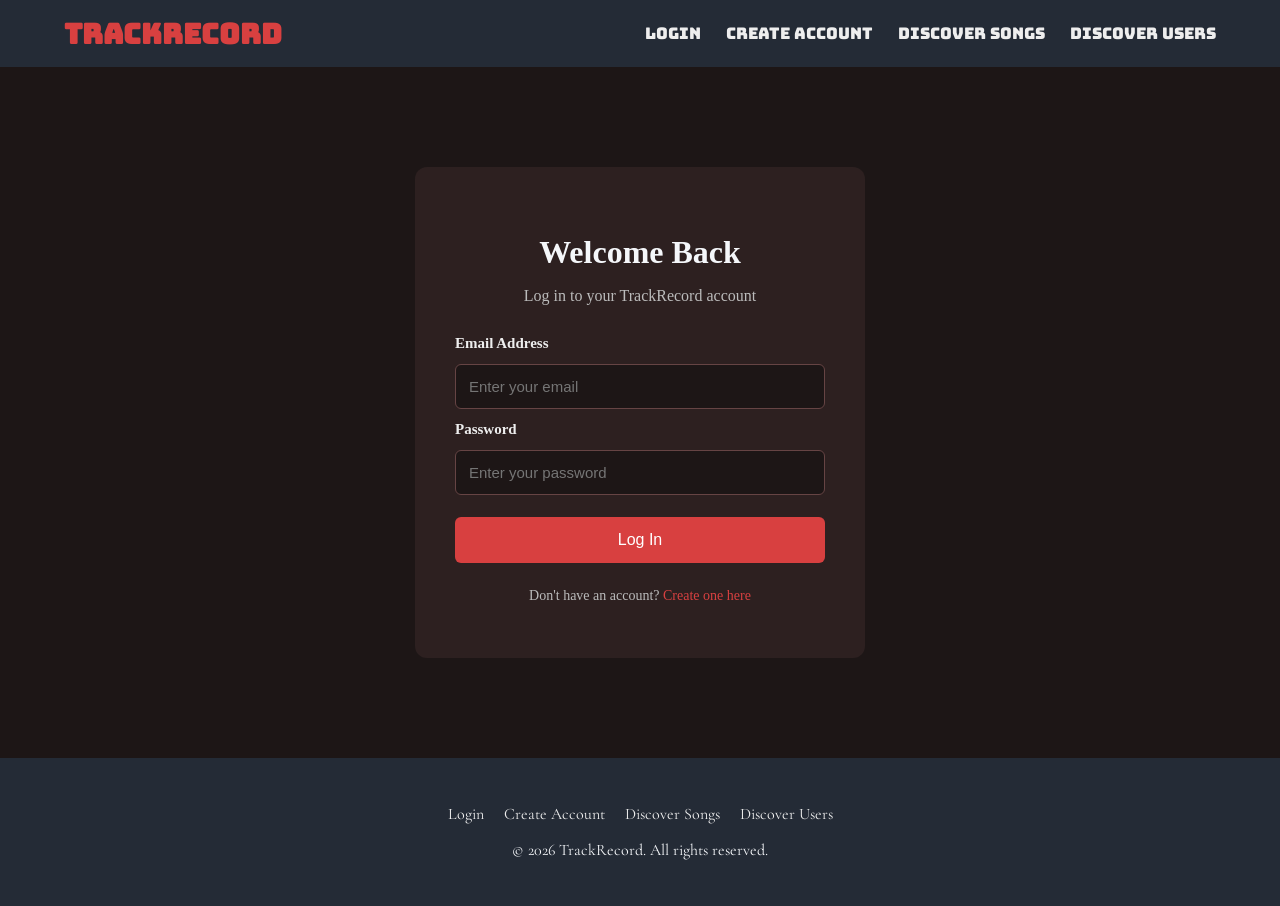
<file: login.html>
<!DOCTYPE html>
<html lang="en">

<head>
    <meta charset="UTF-8">
    <meta name="viewport" content="width=device-width, initial-scale=1.0">
    <title>Login - TrackRecord</title>
    <link rel="stylesheet" href="style.css">
    <link rel="preconnect" href="https://fonts.googleapis.com">
    <link rel="preconnect" href="https://fonts.gstatic.com" crossorigin>
    <link
        href="https://fonts.googleapis.com/css2?family=Bungee&family=Cormorant+Garamond:ital,wght@0,300..700;1,300..700&display=swap"
        rel="stylesheet">
</head>

<body>
    <header>
        <h1><a href="index.html">TrackRecord</a></h1>
        <nav id="headernav">
            <ul>
                <li><a href="login.html">Login</a></li>
                <li><a href="register.html">Create Account</a></li>
                <li><a href="songs.html">Discover Songs</a></li>
                <li><a href="users.html">Discover Users</a></li>
            </ul>
        </nav>
    </header>
    <main>
        <section id="login">
            <h2>Welcome Back</h2>
            <p>Log in to your TrackRecord account</p>

            <form id="login-form">
                <label for="email">Email Address</label>
                <input type="email" id="email" name="email" placeholder="Enter your email" required>

                <label for="password">Password</label>
                <input type="password" id="password" name="password" placeholder="Enter your password" required>

                <button type="submit">Log In</button>
            </form>

            <p class="account-link">
                Don't have an account?
                <a href="register.html">Create one here</a>
            </p>
        </section>
    </main>
    <footer>
        <nav id="footernav">
            <ul>
                <li><a href="login.html">Login</a></li>
                <li><a href="register.html">Create Account</a></li>
                <li><a href="songs.html">Discover Songs</a></li>
                <li><a href="users.html">Discover Users</a></li>
            </ul>
        </nav>
        <p>&copy; 2026 TrackRecord. All rights reserved.</p>
    </footer>
</body>

</html>
</file>
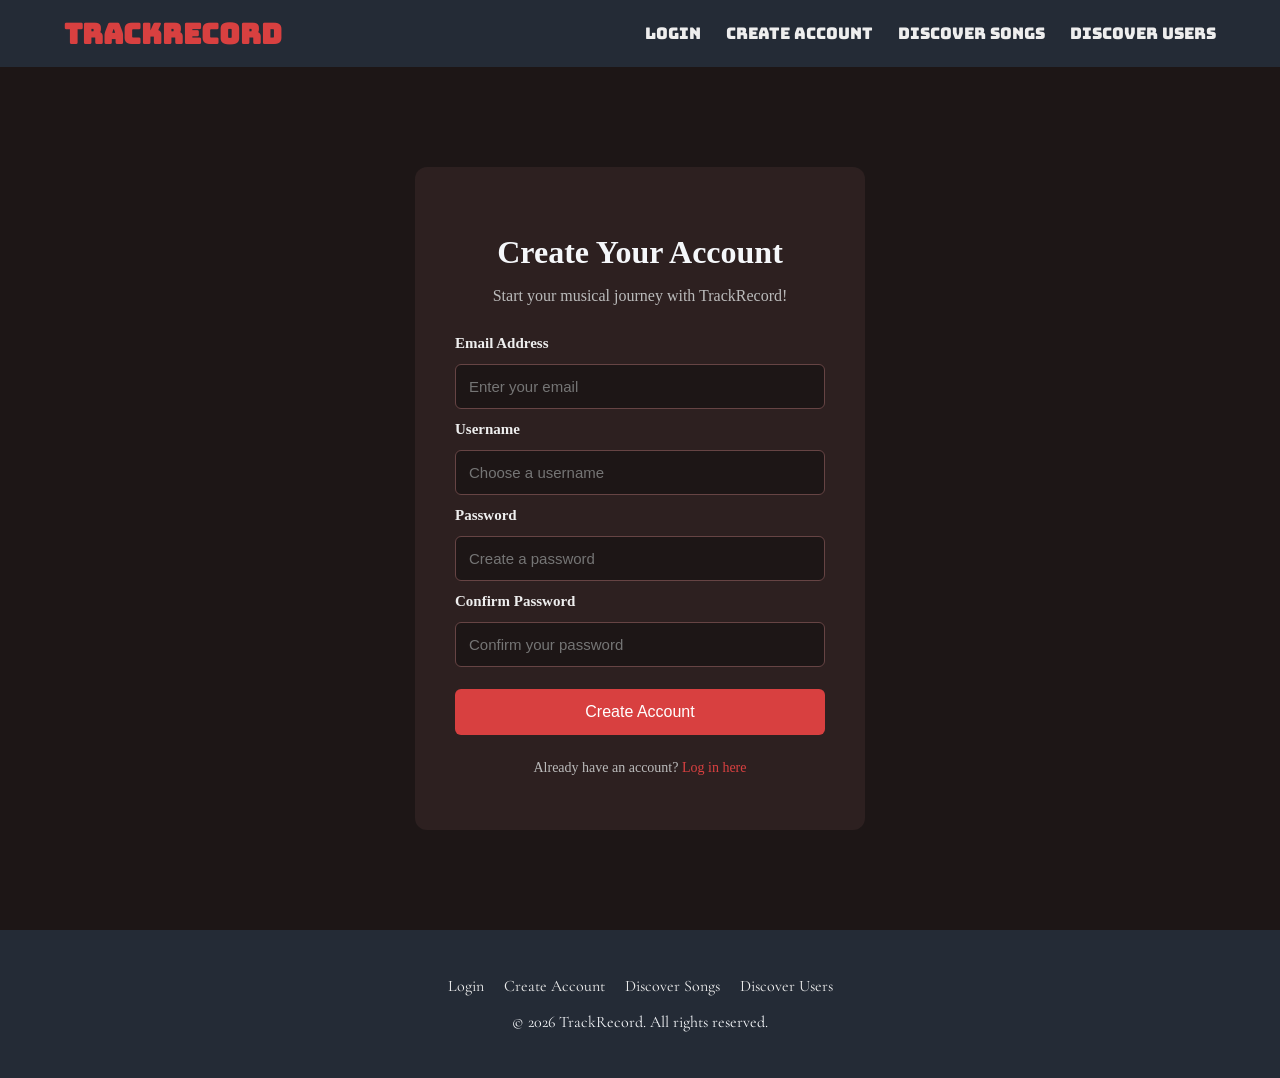
<file: register.html>
<!DOCTYPE html>
<html lang="en">

<head>
    <meta charset="UTF-8">
    <meta name="viewport" content="width=device-width, initial-scale=1.0">
    <title>Create Account - TrackRecord</title>
    <link rel="stylesheet" href="style.css">
    <link rel="preconnect" href="https://fonts.googleapis.com">
    <link rel="preconnect" href="https://fonts.gstatic.com" crossorigin>
    <link
        href="https://fonts.googleapis.com/css2?family=Bungee&family=Cormorant+Garamond:ital,wght@0,300..700;1,300..700&display=swap"
        rel="stylesheet">
</head>

<body>
    <header>
        <h1><a href="index.html">TrackRecord</a></h1>
        <nav id="headernav">
            <ul>
                <li><a href="login.html">Login</a></li>
                <li><a href="register.html">Create Account</a></li>
                <li><a href="songs.html">Discover Songs</a></li>
                <li><a href="users.html">Discover Users</a></li>
            </ul>
        </nav>
    </header>
    <main>
        <section id="register">
            <h2>Create Your Account</h2>
            <p>Start your musical journey with TrackRecord!</p>
            <form id="register-form">
                <label for="register-email">Email Address</label>
                <input type="email" id="register-email" name="email" placeholder="Enter your email" required>
                <label for="register-username">Username</label>
                <input type="text" id="register-username" name="username" placeholder="Choose a username" required>
                <label for="register-password">Password</label>
                <input type="password" id="register-password" name="password" placeholder="Create a password" required>
                <label for="confirm-password">Confirm Password</label>
                <input type="password" id="confirm-password" name="confirm-password" placeholder="Confirm your password"
                    required>
                <button type="submit">Create Account</button>
            </form>
            <p class="account-link">
                Already have an account?
                <a href="login.html">Log in here</a>
            </p>
        </section>
    </main>
    </main>
    <footer>
        <nav id="footernav">
            <ul>
                <li><a href="login.html">Login</a></li>
                <li><a href="register.html">Create Account</a></li>
                <li><a href="songs.html">Discover Songs</a></li>
                <li><a href="users.html">Discover Users</a></li>
            </ul>
        </nav>
        <p>&copy; 2026 TrackRecord. All rights reserved.</p>
    </footer>
</body>

</html>
</file>
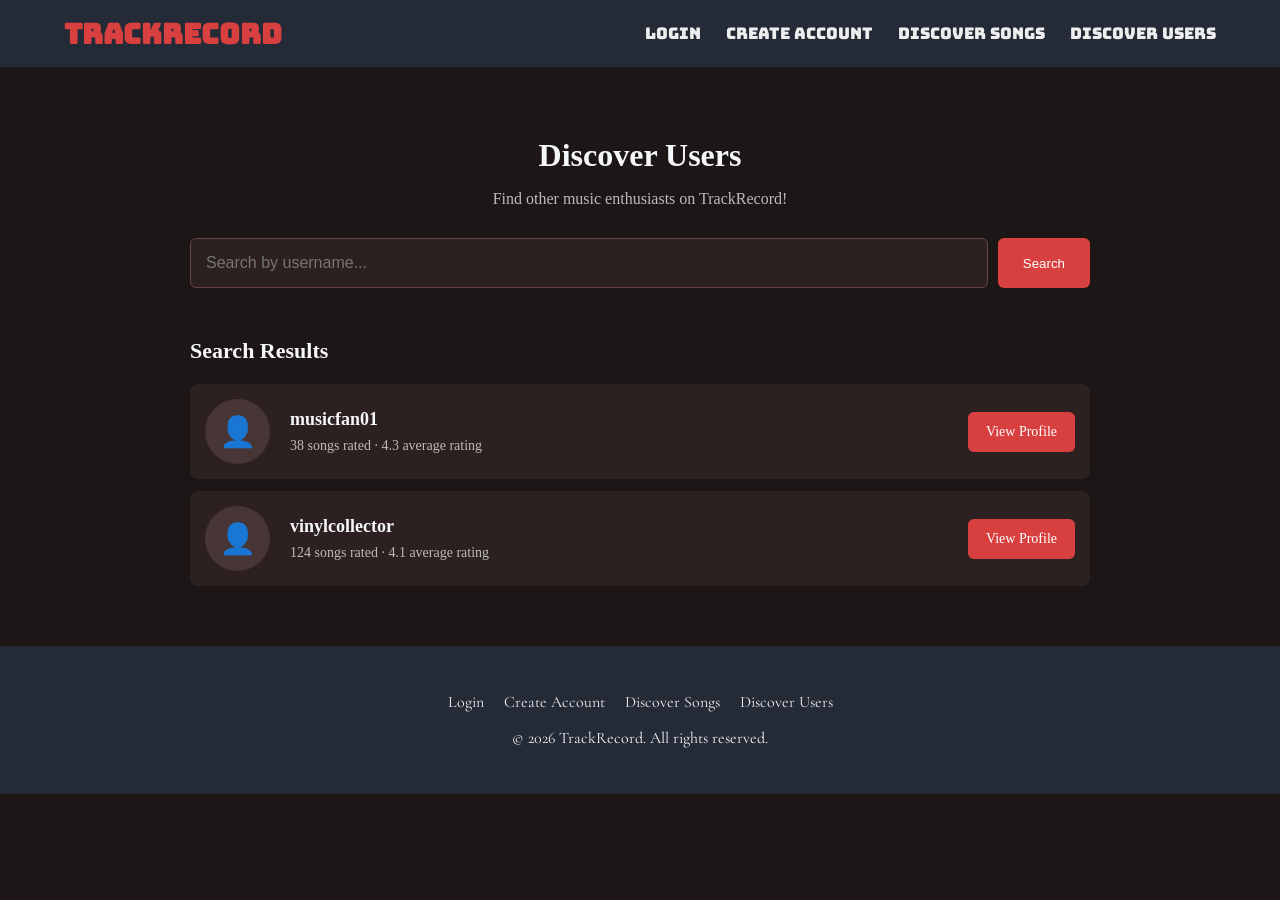
<file: users.html>
<!DOCTYPE html>
<html lang="en">

<head>
    <meta charset="UTF-8">
    <meta name="viewport" content="width=device-width, initial-scale=1.0">
    <title>Search Songs - Track Record</title>
    <link rel="stylesheet" href="style.css">
    <link rel="preconnect" href="https://fonts.googleapis.com">
    <link rel="preconnect" href="https://fonts.gstatic.com" crossorigin>
    <link
        href="https://fonts.googleapis.com/css2?family=Bungee&family=Cormorant+Garamond:ital,wght@0,300..700;1,300..700&display=swap"
        rel="stylesheet">
</head>

<body>
    <header>
        <h1><a href="index.html">TrackRecord</a></h1>
        <nav id="headernav">
            <ul>
                <li><a href="login.html">Login</a></li>
                <li><a href="register.html">Create Account</a></li>
                <li><a href="songs.html">Discover Songs</a></li>
                <li><a href="users.html">Discover Users</a></li>
            </ul>
        </nav>
    </header>
    <main>
        <section id="user-search">
            <h2>Discover Users</h2>
            <p>Find other music enthusiasts on TrackRecord!</p>
            <form id="user-search-form">
                <input type="search" id="user-input" name="username" placeholder="Search by username..." required>
                <button type="submit">Search</button>
            </form>
        </section>
        <section id="user-results">
            <h2>Search Results</h2>
            <div class="user-list">
                <article class="user-row">
                    <div class="user-avatar">👤</div>
                    <div class="user-info">
                        <h3>musicfan01</h3>
                        <p>38 songs rated · 4.3 average rating</p>
                    </div>
                    <a href="profile.html" class="view-profile">View Profile</a>
                </article>
                <article class="user-row">
                    <div class="user-avatar">👤</div>
                    <div class="user-info">
                        <h3>vinylcollector</h3>
                        <p>124 songs rated · 4.1 average rating</p>
                    </div>
                    <a href="profile.html" class="view-profile">View Profile</a>
                </article>
            </div>
            <p id="user-message" aria-live="polite"></p>
        </section>
    </main>
    <footer>
        <nav id="footernav">
            <ul>
                <li><a href="login.html">Login</a></li>
                <li><a href="register.html">Create Account</a></li>
                <li><a href="songs.html">Discover Songs</a></li>
                <li><a href="users.html">Discover Users</a></li>
            </ul>
        </nav>
        <p>&copy; 2026 TrackRecord. All rights reserved.</p>
</body>

</html>
</file>
<file: style.css>
* {
    box-sizing: border-box;
}

body {
    margin: 0;
    background-color: #1D1616;
    color: #F5F7FA;
}

header {
    background-color: #242B36;
    font-family: "Bungee", sans-serif;
    padding: 15px 5%;
    display: flex;
    justify-content: space-between;
    align-items: center;
}

header h1 {
    margin: 0;
    font-size: 28px;
}

header h1 a {
    color: #D84040;
    text-decoration: none;
}

#headernav ul {
    display: flex;
    gap: 25px;
    list-style: none;
    padding: 0;
    margin: 0;
}

#headernav a {
    color: #EEEEEE;
    text-decoration: none;
}

#headernav a:hover {
    color: #8E1616;
    transition: color 0.3s ease;
    transform: scale(1.15);
}

main {
    padding: 40px 5%;
}

main>img {
    display: block;
    max-width: 100%;
    height: auto;
    margin: 0 auto 30px;
}

#welcome {
    display: flex;
    flex-direction: column;

    position: relative;
    overflow: hidden;
    isolation: isolate;

    text-align: center;
    padding: 100px 20px;
    border-radius: 10px;
    text-align: center;
    font-family: "Cormorant Garamond", serif;
    font-weight: 700;
    padding: 400px 10px 20px;
}

#welcome-video {
    position: absolute;
    top: 0;
    left: 0;
    width: 100%;
    height: 100%;
    object-fit: cover;
    z-index: -2;
}

#welcome::before {
    content: "";
    position: absolute;
    inset: 0;
    background: rgba(0, 0, 0, 0.4);
    z-index: -1;
    pointer-events: none;
}

#welcome p {
    color: #EEEEEE;
    font-size: 22px;
    line-height: 1.6;
    margin: 0;
}

#register-button {
    margin-top: 10px;
    background-color: #D84040;
    border: solid 2px #1D1616;
    border-radius: 10px;
    width: fit-content;
    padding: 10px 20px;
    align-self: center;
}

#register-button:hover {
    background-color: #8E1616;
    transition: background-color 0.3s ease;
}

#register-button a {
    color: #EEEEEE;
    text-decoration: none;
    font-size: 15px;
    font-family: "sans-serif", sans-serif;
}

#song-gallery h2 {
    margin-top: 40px;
    font-family: "Bungee", sans-serif;
    margin-bottom: 0px;
}

#song-gallery p {
    font-family: "Cormorant Garamond", serif;
    font-weight: 400;
    font-size: 18px;
    margin-bottom: 20px;
    margin-top: 0px;
}

.gallery-grid {
    display: flex;
    justify-content: center;
    flex-wrap: wrap;
    gap: 20px;
    margin-top: 30px;
}

.song-card {
    background-color: #2D2020;
    width: 190px;
    padding: 12px;
    border-radius: 10px;
    text-align: center;
}

.song-card img {
    width: 140px;
    height: 140px;
    object-fit: cover;
    border-radius: 6px;
}

.song-card h3 {
    font-size: 15px;
    margin-bottom: 5px;
}

.song-card .artist {
    font-size: 13px;
    color: #AAAAAA;
}

.song-card .rating {
    font-size: 20px;
    color: #D84040;
}

.song-card .review {
    font-size: 12px;
    color: #CCCCCC;
    font-style: italic;
}

.song-card {
    transition: transform 0.3s ease,
        box-shadow 0.3s ease,
        background-color 0.3s ease;
}

.song-card:hover {
    transform: translateY(-8px);
    background-color: #3A2525;
    box-shadow: 0 8px 20px rgba(216, 64, 64, 0.25);
}

.song-card img {
    transition: transform 0.3s ease;
}

.song-card:hover img {
    transform: scale(1.04);
}

#webuse {
    margin-top: 40px;
}

#webuse p {
    font-family: "Cormorant Garamond", serif;
    font-weight: 700;
    font-size: 20px;
    margin-bottom: 20px;
    margin-top: 0px;
}

#webuse ul {
    display: grid;
    grid-template-columns: repeat(3, minmax(0, 1fr));
    gap: 12px;

    list-style: none;
    padding: 0;
    margin: 0;
}

#webuse li {
    display: flex;
    align-items: center;
    gap: 20px;

    background-color: #425363;
    padding: 25px;
    border-radius: 4px;
    min-height: 125px;
}

.feature-icon {
    font-size: 36px;
    flex-shrink: 0;
    width: 55px;
    text-align: center;
}

#webuse li span:last-child {
    color: #EEEEEE;
    font-size: 17px;
    line-height: 1.5;
}

#webuse li {
    transition: transform 0.3s ease, background-color 0.3s ease, box-shadow 0.3s ease;
}

#webuse li:hover {
    transform: translateY(-5px);
    background-color: #3b4a59;
    box-shadow: 0 6px 15px #34424f;
}

.feature-icon {
    transition: transform 0.3s ease;
}

#webuse li:hover .feature-icon {
    transform: scale(1.15);
}

#login,
#register {
    background-color: #2D2020;
    max-width: 450px;
    margin: 60px auto;
    padding: 40px;
    border-radius: 12px;
    text-align: center;
}

#login h2,
#register h2 {
    font-size: 32px;
    margin-bottom: 10px;
}

#login>p,
#register>p {
    color: #BBBBBB;
}

#login-form,
#register-form {
    display: flex;
    flex-direction: column;
    text-align: left;
    gap: 12px;
    margin-top: 30px;
}

#login-form label,
#register-form label {
    color: #EEEEEE;
    font-size: 15px;
    font-weight: bold;
}

#login-form input,
#register-form input {
    background-color: #1D1616;
    color: #FFFFFF;
    border: 1px solid #664444;
    border-radius: 6px;
    padding: 13px;
    font-size: 15px;
}

#login-form input:focus,
#register-form input:focus {
    outline: 2px solid #D84040;
    outline-offset: 1px;
}

#login-form button,
#register-form button {
    background-color: #D84040;
    color: white;
    border: none;
    border-radius: 6px;
    padding: 14px;
    font-size: 16px;
    cursor: pointer;
    margin-top: 10px;
    transition: background-color 0.3s ease;
}

#login-form button:hover,
#register-form button:hover {
    background-color: #A52A2A;
}

.account-link {
    margin-top: 25px;
    font-size: 14px;
}

.account-link a {
    color: #D84040;
    text-decoration: none;
}

.account-link a:hover {
    text-decoration: underline;
}

#song-search,
#user-search {
    max-width: 900px;
    margin: 30px auto 50px;
    text-align: center;
}

#song-search h2,
#user-search h2 {
    font-size: 32px;
    margin-bottom: 10px;
}

#song-search p,
#user-search p {
    color: #BBBBBB;
    margin-bottom: 30px;
}

#search-form,
#user-search-form {
    display: flex;
    gap: 10px;
    width: 100%;
}

#song-input,
#user-input {
    flex: 1;
    min-width: 0;
    padding: 15px;
    background-color: #2D2020;
    color: #FFFFFF;
    border: 1px solid #664444;
    border-radius: 6px;
    font-size: 16px;
}

#song-input:focus,
#user-input:focus {
    outline: 2px solid #D84040;
    outline-offset: 1px;
}

#search-form button,
#user-search-form button {
    background-color: #D84040;
    color: white;
    border: none;
    border-radius: 6px;
    padding: 15px 25px;
    cursor: pointer;
    transition: background-color 0.3s ease;
}

#search-form button:hover,
#user-search-form button:hover {
    background-color: #A52A2A;
}

#search-results {
    max-width: 900px;
    margin: 0 auto;
}

#search-results h2 {
    font-size: 22px;
    margin-bottom: 20px;
}

.song-list {
    display: flex;
    flex-direction: column;
    gap: 12px;
}

.song-row {
    display: flex;
    align-items: center;
    gap: 20px;
    background-color: #2D2020;
    padding: 15px;
    border-radius: 8px;
    transition: background-color 0.3s ease;
}

.song-row:hover {
    background-color: #3A2929;
}

.song-artwork {
    width: 75px;
    height: 75px;
    object-fit: cover;
    border-radius: 5px;
    flex-shrink: 0;
}

.song-info {
    flex: 1;
    min-width: 0;
}

.song-info h3 {
    margin: 0 0 5px;
    font-size: 18px;
}

.song-info p {
    margin: 3px 0;
    color: #BBBBBB;
    font-size: 14px;
}

.add-review {
    background-color: #D84040;
    color: white;
    font-size: 28px;
    border: none;
    border-radius: 6px;
    width: 45px;
    height: 45px;
    flex-shrink: 0;
    cursor: pointer;
    transition: background-color 0.3s ease,
        transform 0.3s ease;
}

.add-review:hover {
    background-color: #A52A2A;
    transform: scale(1.08);
}

#user-results {
    max-width: 900px;
    margin: 0 auto;
}

#user-results h2 {
    font-size: 22px;
    margin-bottom: 20px;
}

.user-list {
    display: flex;
    flex-direction: column;
    gap: 12px;
}

.user-row {
    display: flex;
    align-items: center;
    gap: 20px;
    background-color: #2D2020;
    padding: 15px;
    border-radius: 8px;
    transition: background-color 0.3s ease;
}

.user-row:hover {
    background-color: #3A2929;
}

.user-avatar {
    width: 65px;
    height: 65px;
    background-color: #483535;
    border-radius: 50%;
    display: flex;
    justify-content: center;
    align-items: center;
    font-size: 30px;
    flex-shrink: 0;
}

.user-info {
    flex: 1;
    min-width: 0;
}

.user-info h3 {
    margin: 0 0 8px;
    font-size: 18px;
    overflow-wrap: anywhere;
}

.user-info p {
    color: #BBBBBB;
    font-size: 14px;
    margin: 0;
}

.view-profile {
    display: inline-block;
    background-color: #D84040;
    color: #FFFFFF;
    text-decoration: none;
    padding: 12px 18px;
    border-radius: 6px;
    font-size: 14px;
    white-space: nowrap;
    transition: background-color 0.3s ease,
        transform 0.3s ease;
}

.view-profile:hover {
    background-color: #A52A2A;
    transform: scale(1.05);
}

#user-message {
    color: #D84040;
    margin-top: 20px;
}

#profile-header {
    max-width: 1000px;
    margin: 30px auto;
    display: flex;
    align-items: center;
    gap: 25px;
}

.profile-avatar {
    width: 100px;
    height: 100px;
    background-color: #483535;
    border-radius: 50%;
    display: flex;
    align-items: center;
    justify-content: center;
    font-size: 45px;
    flex-shrink: 0;
}

.profile-info h2 {
    font-size: 30px;
    margin: 0 0 10px;
}

.profile-info p {
    color: #BBBBBB;
    margin: 0;
}

#profile-stats {
    max-width: 1000px;
    margin: 30px auto 50px;
    display: grid;
    grid-template-columns: repeat(2, 1fr);
    gap: 20px;
}

.stat-box {
    background-color: #2D2020;
    text-align: center;
    padding: 25px;
    border-radius: 8px;
}

.stat-box h3 {
    font-size: 32px;
    margin: 0 0 10px;
    color: #FFFFFF;
}

.stat-box p {
    color: #BBBBBB;
    margin: 0;
    font-size: 15px;
}

#recent-reviews {
    max-width: 1000px;
    margin: 0 auto 60px;
}

#recent-reviews h2 {
    font-size: 24px;
    margin-bottom: 10px;
}

#recent-reviews>p {
    color: #BBBBBB;
}

.library-button {
    display: block;
    width: fit-content;
    margin: 30px auto 0;
    padding: 14px 25px;
    background-color: #D84040;
    color: #FFFFFF;
    text-decoration: none;
    border-radius: 6px;
    transition: background-color 0.3s ease,
        transform 0.3s ease;
}

.library-button:hover {
    background-color: #A52A2A;
    transform: translateY(-3px);
}

#library-header {
    max-width: 900px;
    margin: 30px auto;
}

#library-header h2 {
    font-size: 32px;
    margin-bottom: 10px;
}

#library-header p {
    color: #BBBBBB;
}

#library-filters {
    max-width: 900px;
    margin: 30px auto;
    background-color: #2D2020;
    padding: 25px;
    border-radius: 8px;
}

#library-filters h2 {
    font-size: 20px;
    margin-top: 0;
}

#filter-form {
    display: flex;
    gap: 20px;
}

.filter-group {
    display: flex;
    flex-direction: column;
    gap: 10px;
    flex: 1;
    min-width: 0;
}

.filter-group label {
    color: #DDDDDD;
    font-size: 14px;
}

.filter-group input,
.filter-group select {
    width: 100%;
    padding: 13px;
    background-color: #1D1616;
    color: #FFFFFF;
    border: 1px solid #664444;
    border-radius: 6px;
    font-size: 15px;
}

.filter-group input:focus,
.filter-group select:focus {
    outline: 2px solid #D84040;
    outline-offset: 1px;
}

#filter-form {
    display: flex;
    flex-direction: column;
    gap: 20px;
}

.filter-fields {
    display: flex;
    gap: 20px;
}

#apply-filters {
    width: 100%;
    padding: 14px;
    background-color: #D84040;
    color: #FFFFFF;
    border: none;
    border-radius: 6px;
    font-size: 16px;
    cursor: pointer;
    transition: background-color 0.3s ease;
}

#apply-filters:hover {
    background-color: #A52A2A;
}

#library-reviews {
    max-width: 900px;
    margin: 40px auto;
}

#library-reviews h2 {
    font-size: 22px;
    margin-bottom: 20px;
}

.library-rating {
    color: #D84040;
    font-size: 20px;
    white-space: nowrap;
    flex-shrink: 0;
}

.view-review {
    background-color: #D84040;
    color: #FFFFFF;
    border: none;
    border-radius: 6px;
    padding: 12px 15px;
    cursor: pointer;
    white-space: nowrap;
    transition: background-color 0.3s ease;
}

.view-review:hover {
    background-color: #A52A2A;
}

#load-more {
    display: block;
    margin: 30px auto 0;
    padding: 14px 25px;
    background-color: #D84040;
    color: #FFFFFF;
    border: none;
    border-radius: 6px;
    cursor: pointer;
    transition: background-color 0.3s ease;
}

#load-more:hover {
    background-color: #A52A2A;
}

#review-dialog {
    width: min(90%, 500px);
    background-color: #2D2020;
    color: #FFFFFF;
    border: 1px solid #664444;
    border-radius: 10px;
    padding: 30px;
}

#review-dialog::backdrop {
    background-color: rgba(0, 0, 0, 0.75);
}

#detail-rating {
    color: #D84040;
    font-size: 22px;
}

#detail-review {
    color: #CCCCCC;
    line-height: 1.6;
    white-space: pre-wrap;
}

#close-review {
    background-color: #D84040;
    color: #FFFFFF;
    border: none;
    padding: 10px 20px;
    border-radius: 6px;
    cursor: pointer;
}

#close-review:hover {
    background-color: #A52A2A;
}

.return-button {
    display: inline-block;
    color: #D84040;
    text-decoration: none;
    font-size: 16px;
    margin-bottom: 20px;
    transition: color 0.3s ease,
        transform 0.3s ease;
}

.return-button:hover {
    color: #FFFFFF;
    transform: translateX(-5px);
}

footer {
    background-color: #242B36;
    padding: 30px 5%;
    text-align: center;
    font-family: "Cormorant Garamond", serif;
}

#footernav ul {
    display: flex;
    justify-content: center;
    flex-wrap: wrap;
    gap: 20px;
    list-style: none;
    padding: 0;
}

#footernav a {
    color: #EEEEEE;
    text-decoration: none;
    font-family: "Cormorant Garamond", serif;
}

#footernav a:hover {
    color: #D84040;
}

@media (min-width: 700px) and (max-width: 1024px) {
    header {
        padding: 15px 3%;
        gap: 20px;
    }

    header h1 {
        font-size: 24px;
    }

    #headernav ul {
        gap: 15px;
        flex-wrap: wrap;
        justify-content: flex-end;
    }

    #headernav a {
        font-size: 13px;
    }

    main {
        padding: 30px 4%;
    }

    #welcome {
        padding: 250px 20px 40px;
        background-position: center;
    }

    #welcome p {
        font-size: 20px;
    }

    .gallery-grid {
        justify-content: center;
        gap: 15px;
    }

    .song-card {
        width: 180px;
    }

    .song-card img {
        width: 100%;
        height: auto;
        aspect-ratio: 1 / 1;
    }

    #webuse ul {
        grid-template-columns: repeat(2, minmax(0, 1fr));
    }

    #webuse li {
        padding: 20px;
        min-height: 110px;
    }

    #profile-header {
        gap: 15px;
    }

    .profile-avatar {
        width: 75px;
        height: 75px;
        font-size: 35px;
    }

    .profile-info h2 {
        font-size: 24px;
    }

    #profile-stats {
        gap: 12px;
    }

    .stat-box {
        padding: 20px 10px;
    }

    #library-header,
    #library-filters,
    #library-reviews {
        max-width: 95%;
    }

    #library-header h2 {
        font-size: 28px;
    }

    #library-filters {
        padding: 20px;
    }

    .filter-fields {
        gap: 15px;
    }

    .filter-group input,
    .filter-group select {
        font-size: 14px;
        padding: 12px;
    }

    #library-reviews .song-row {
        gap: 15px;
        padding: 12px;
    }

    #library-reviews .song-artwork {
        width: 65px;
        height: 65px;
    }

    .library-rating {
        font-size: 17px;
    }

    .view-review {
        padding: 10px 12px;
        font-size: 13px;
    }
}

@media (max-width: 600px) {
    header {
        flex-direction: column;
        padding: 15px 10px;
        text-align: center;
        gap: 15px;
    }

    header h1 {
        font-size: 24px;
    }

    #headernav ul {
        display: flex;
        flex-wrap: wrap;
        justify-content: center;
        gap: 10px 15px;
    }

    #headernav a {
        font-size: 11px;
    }

    main {
        padding: 15px;
    }

    #welcome {
        padding: 120px 15px 30px;
        background-size: cover;
        background-position: center;
        border-radius: 6px;
    }

    #welcome p {
        font-size: 17px;
        line-height: 1.4;
        margin-bottom: 8px;
    }

    #register-button {
        text-align: center;
        margin: 25px 0;
    }

    #register-button .button {
        display: inline-block;
        padding: 12px 20px;
        font-size: 14px;
    }

    #song-gallery {
        margin-top: 30px;
    }

    #song-gallery h2 {
        font-size: 23px;
    }

    .gallery-grid {
        display: grid;
        grid-template-columns: repeat(2, minmax(0, 1fr));
        gap: 10px;
    }

    .song-card {
        width: 100%;
        padding: 10px;
    }

    .song-card img {
        width: 100%;
        height: auto;
        aspect-ratio: 1 / 1;
        object-fit: cover;
    }

    .song-card h3 {
        font-size: 14px;
    }

    .song-card .artist {
        font-size: 12px;
    }

    .song-card .rating {
        font-size: 17px;
    }

    .song-card .review {
        font-size: 11px;
    }

    #webuse {
        margin: 40px auto;
    }

    #webuse h2 {
        font-size: 17px;
    }

    #webuse ul {
        grid-template-columns: 1fr;
        gap: 10px;
    }

    #webuse li {
        min-height: 85px;
        padding: 15px;
        gap: 12px;
    }

    .feature-icon {
        font-size: 28px;
        width: 40px;
    }

    #webuse li span:last-child {
        font-size: 15px;
    }

    #login,
    #register {
        margin: 30px auto;
        padding: 25px 20px;
    }

    #login h2,
    #register h2 {
        font-size: 26px;
    }

    #login-form input,
    #register-form input {
        width: 100%;
    }

    #profile-header {
        flex-direction: column;
        text-align: center;
    }

    #song-search,
    #search-results {
        max-width: 100%;
    }

    #song-search {
        margin: 20px auto 35px;
    }

    #song-search h2 {
        font-size: 26px;
    }

    #search-form {
        flex-direction: column;
    }

    #search-form button {
        width: 100%;
    }

    #song-input {
        width: 100%;
    }

    .song-row {
        gap: 12px;
        padding: 12px;
    }

    .song-artwork {
        width: 60px;
        height: 60px;
    }

    .song-info h3 {
        font-size: 16px;
    }

    .song-info p {
        font-size: 13px;
    }

    .add-review {
        width: 40px;
        height: 40px;
        font-size: 24px;
    }

    #user-search-form {
        flex-direction: column;
    }

    #user-search-form button {
        width: 100%;
    }

    .user-row {
        gap: 10px;
        padding: 12px;
    }

    .user-avatar {
        width: 45px;
        height: 45px;
        font-size: 22px;
    }

    .user-info h3 {
        font-size: 15px;
    }

    .user-info p {
        font-size: 12px;
    }

    .view-profile {
        padding: 10px;
        font-size: 12px;
    }

    .profile-info h2 {
        font-size: 22px;
    }

    .stat-box h3 {
        font-size: 26px;
    }

    .stat-box p {
        font-size: 12px;
    }

    #recent-reviews h2 {
        font-size: 21px;
    }

    .library-button {
        width: 100%;
        text-align: center;
    }

    #library-header,
    #library-filters,
    #library-reviews {
        max-width: 100%;
    }

    #library-header h2 {
        font-size: 26px;
    }

    #library-filters {
        padding: 20px;
    }

    .filter-fields {
        flex-direction: column;
        gap: 15px;
    }

    #apply-filters {
        width: 100%;
    }

    #library-reviews .song-row {
        gap: 12px;
        padding: 12px;
    }

    #library-reviews .song-artwork {
        width: 60px;
        height: 60px;
    }

    #library-reviews .song-info h3 {
        font-size: 16px;
    }

    #library-reviews .song-info p {
        font-size: 13px;
    }

    .library-rating {
        font-size: 15px;
    }

    .view-review {
        padding: 10px;
        font-size: 12px;
    }

    #review-dialog {
        width: 90%;
        padding: 20px;
    }

    footer {
        padding: 20px 10px;
        text-align: center;
    }

    #footernav ul {
        flex-wrap: wrap;
        justify-content: center;
        gap: 12px;
    }

    #footernav a {
        font-size: 12px;
    }
}

@media (max-width: 480px) {

    #library-header,
    #library-filters,
    #library-reviews {
        max-width: 100%;
    }

    #library-header h2 {
        font-size: 24px;
    }

    #library-header p {
        font-size: 14px;
    }

    .return-button {
        font-size: 14px;
    }

    #library-filters {
        padding: 15px;
    }

    #library-filters h2 {
        font-size: 19px;
    }

    .filter-fields {
        flex-direction: column;
        gap: 15px;
    }

    .filter-group input,
    .filter-group select {
        font-size: 14px;
        padding: 12px;
    }

    #apply-filters {
        width: 100%;
        font-size: 14px;
        padding: 12px;
    }

    #library-reviews .song-row {
        display: flex;
        flex-wrap: wrap;
        gap: 10px;
        padding: 12px;
    }

    #library-reviews .song-artwork {
        width: 55px;
        height: 55px;
    }

    #library-reviews .song-info {
        flex: 1;
        min-width: 0;
    }

    #library-reviews .song-info h3 {
        font-size: 15px;
        overflow-wrap: anywhere;
    }

    #library-reviews .song-info p {
        font-size: 12px;
    }

    .library-rating {
        font-size: 17px;
        margin-left: 0;
        flex: 1;
    }


    .view-review {
        width: 100%;
        padding: 12px;
        font-size: 14px;
    }


    #load-more {
        width: 100%;
        padding: 13px;
    }


    #review-dialog {
        width: 95%;
        max-width: 100%;
        padding: 20px;
    }

    #review-dialog h2 {
        font-size: 22px;
    }

    #detail-rating {
        font-size: 19px;
    }

    #detail-review {
        font-size: 14px;
    }

    #close-review {
        width: 100%;
    }
}
</file>
